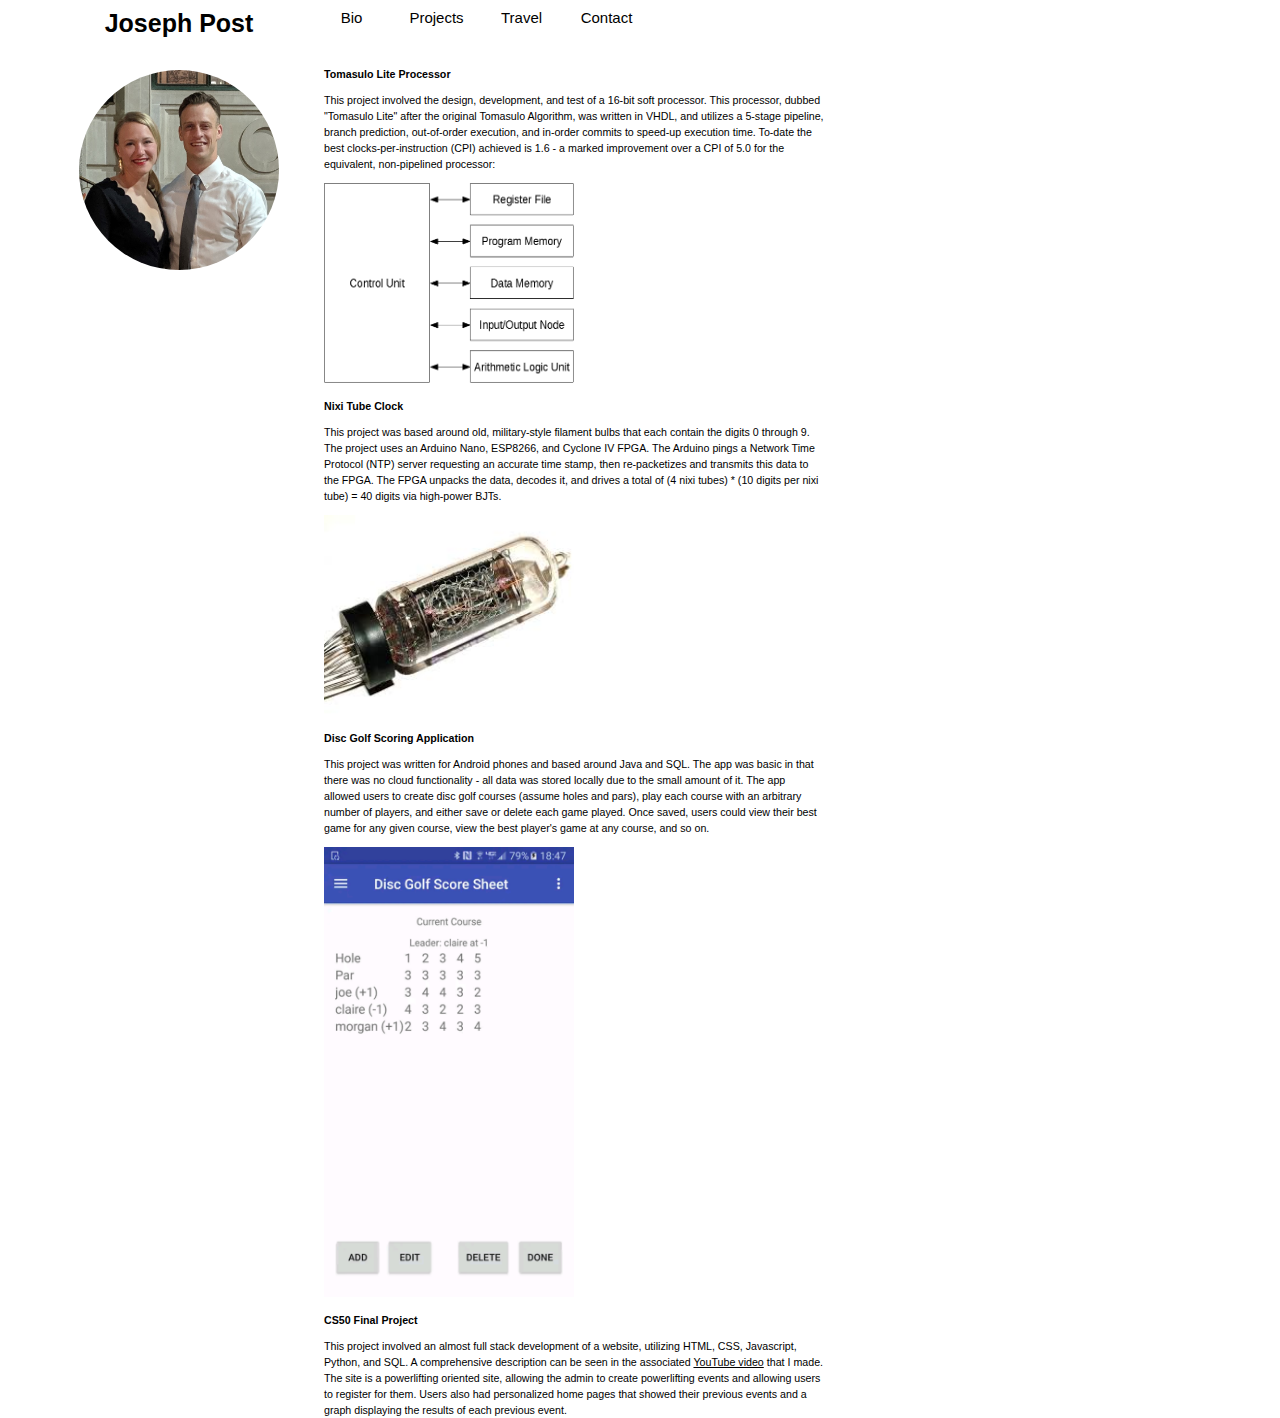
<file: html/index.html>
<!--
You may use this in any way, on any site, all we ask is that you please keep the link(s) crediting the author.   Though this is not mandatory, it is certainly appreciated.
 -->

<!DOCTYPE html PUBLIC "-//W3C//DTD XHTML 1.0 Strict//EN" "http://www.w3.org/TR/xhtml1/DTD/xhtml1-strict.dtd">
<html xmlns="http://www.w3.org/1999/xhtml" xml:lang="en" lang="en">
<head>
		<title>Joseph Post</title>
		<meta http-equiv="content-type" content="text/html;charset=utf-8" />
		<link rel="stylesheet" type="text/css" href="../css/main.css" />
</head>
<body>
<div id="mainContentArea">
		<div id="contentBox">
				<div id="heading">
	        <div id="title">Joseph Post</div>

					<div id="linkGroup">
							<div class="link"><a href="bio.html" class="fill-div">Bio</a></div>
							<div class="link"><a href="projects.html" class="fill-div">Projects</a></div>
							<div class="link"><a href="travel.html" class="fill-div">Travel</a></div>
							<div class="link"><a href="contact.html" class="fill-div">Contact</a></div>
	        </div>
				</div>

        <div id="descriptiveContent">
					<div id="title">
						<img src="../img/profile_pic.jpg" width=200px height=200px alt="profile_pic" style="border-radius: 50%">
					</div>
						<div id="bluebox_child1">
								<!-- <div id="Projects" class="tabcontent"> -->
								<div>
								  <h3>Tomasulo Lite Processor</h3>
								  <p>
										This project involved the design, development, and test of a 16-bit soft processor.
										This processor, dubbed "Tomasulo Lite" after the original Tomasulo Algorithm, was written
										in VHDL, and utilizes a 5-stage pipeline, branch prediction, out-of-order execution, and
										in-order commits to speed-up execution time. To-date the best clocks-per-instruction (CPI)
										achieved is 1.6 - a marked improvement over a CPI of 5.0 for the equivalent, non-pipelined
										processor:
									</p>
									<img src="../img/CPU.png" width=250px height=200px>
								</div>
								<div>
								  <h3>Nixi Tube Clock</h3>
								  <p>
										This project was based around old, military-style filament bulbs that each contain the digits
										0 through 9. The project uses an Arduino Nano, ESP8266, and Cyclone IV FPGA. The Arduino
										pings a Network Time Protocol (NTP) server requesting an accurate time stamp, then re-packetizes
										and transmits this data to the FPGA. The FPGA unpacks the data, decodes it, and drives a total of
										(4 nixi tubes) * (10 digits per nixi tube) = 40 digits via high-power BJTs.
									</p>
									<img src="../img/nixitube.jpg" width=250px height=200px>
								</div>
								<div>
								  <h3>Disc Golf Scoring Application</h3>
								  <p>
										This project was written for Android phones and based around Java and SQL. The app was basic in that
										there was no cloud functionality - all data was stored locally due to the small amount of it. The app
										allowed users to create disc golf courses (assume holes and pars), play each course with an arbitrary number
										of players, and either save or delete each game played. Once saved, users could view their best game for
										any given course, view the best player's game at any course, and so on.
									</p>
									<img src="../img/discgolfapp.png" width=250px height=450px>
								</div>
								<div>
								  <h3>CS50 Final Project</h3>
								  <p>
										This project involved an almost full stack development of a website, utilizing HTML, CSS, Javascript, Python,
										and SQL. A comprehensive description can be seen in the associated
										<a href="https://www.youtube.com/watch?v=oAwRVOzAsN4&t=1s">YouTube video</a> that I made. The site is a powerlifting
										oriented site, allowing the admin to create powerlifting events and allowing users to register for them. Users
										also had personalized home pages that showed their previous events and a graph displaying the results of each
										previous event.
									</p>
								</div>
						</div>
        </div>
		</div>
</div>
</body>
</html>
</file>
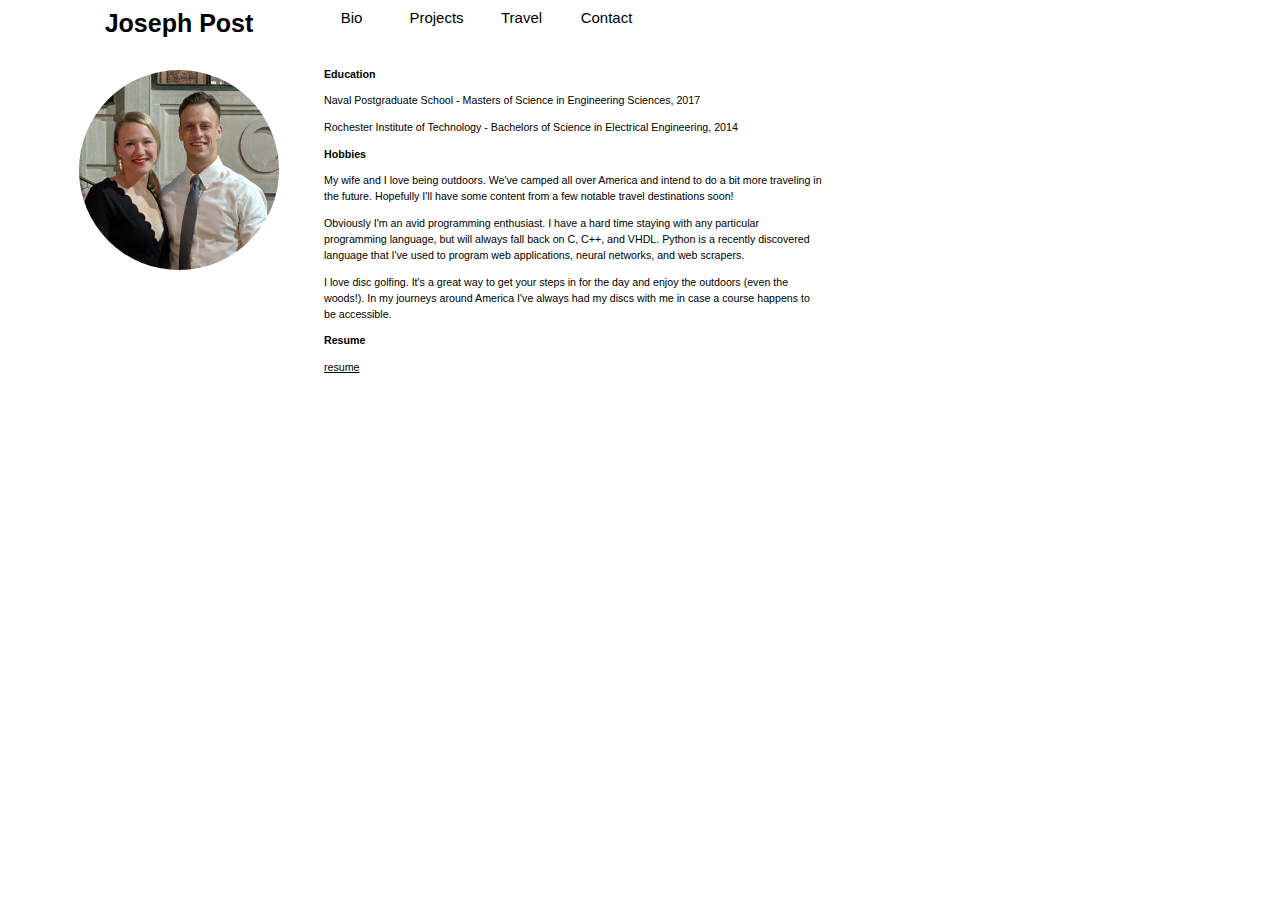
<file: html/bio.html>
<!--
You may use this in any way, on any site, all we ask is that you please keep the link(s) crediting the author.   Though this is not mandatory, it is certainly appreciated.
 -->

<!DOCTYPE html PUBLIC "-//W3C//DTD XHTML 1.0 Strict//EN" "http://www.w3.org/TR/xhtml1/DTD/xhtml1-strict.dtd">
<html xmlns="http://www.w3.org/1999/xhtml" xml:lang="en" lang="en">
<head>
		<title>Joseph Post</title>
		<meta http-equiv="content-type" content="text/html;charset=utf-8" />
		<link rel="stylesheet" type="text/css" href="../css/main.css" />
</head>
<body>
<div id="mainContentArea">
		<div id="contentBox">
				<div id="heading">
	        <div id="title">Joseph Post</div>

	        <div id="linkGroup">
							<div class="link"><a href="bio.html" class="fill-div">Bio</a></div>
							<div class="link"><a href="projects.html" class="fill-div">Projects</a></div>
							<div class="link"><a href="travel.html" class="fill-div">Travel</a></div>
							<div class="link"><a href="contact.html" class="fill-div">Contact</a></div>
	        </div>
				</div>

        <div id="descriptiveContent">
					<div id="title">
						<img src="../img/profile_pic.jpg" width=200px height=200px alt="profile_pic" style="border-radius: 50%">
					</div>
						<div id="bluebox_child1">
								<div id="Bio" class="tabcontent">
								  <h3>Education</h3>
								  <p>Naval Postgraduate School - Masters of Science in Engineering Sciences, 2017</p>
									<p>Rochester Institute of Technology - Bachelors of Science in Electrical Engineering, 2014</p>
								</div>
								<div id="Bio" class="tabcontent">
								  <h3>Hobbies</h3>
								  <p>My wife and I love being outdoors. We've camped all over America and intend to do a bit more traveling in the future.
										Hopefully I'll have some content from a few notable travel destinations soon!
									</p>
									<p>Obviously I'm an avid programming enthusiast. I have a hard time staying with any particular programming language, but
											will always fall back on C, C++, and VHDL. Python is a recently discovered language that I've used to program web
											applications, neural networks, and web scrapers.
									</p>
									<p>I love disc golfing. It's a great way to get your steps in for the day and enjoy the outdoors (even the woods!).
										In my journeys around America I've always had my discs with me in case a course happens to be accessible.
									</p>
								</div>
								<div id="Bio" class="tabcontent">
								  <h3>Resume</h3>
									<p><a target="_blank" href="./resume.pdf">resume</a></p>
								</div>
						</div>
        </div>
		</div>
</div>
</body>
</html>
</file>
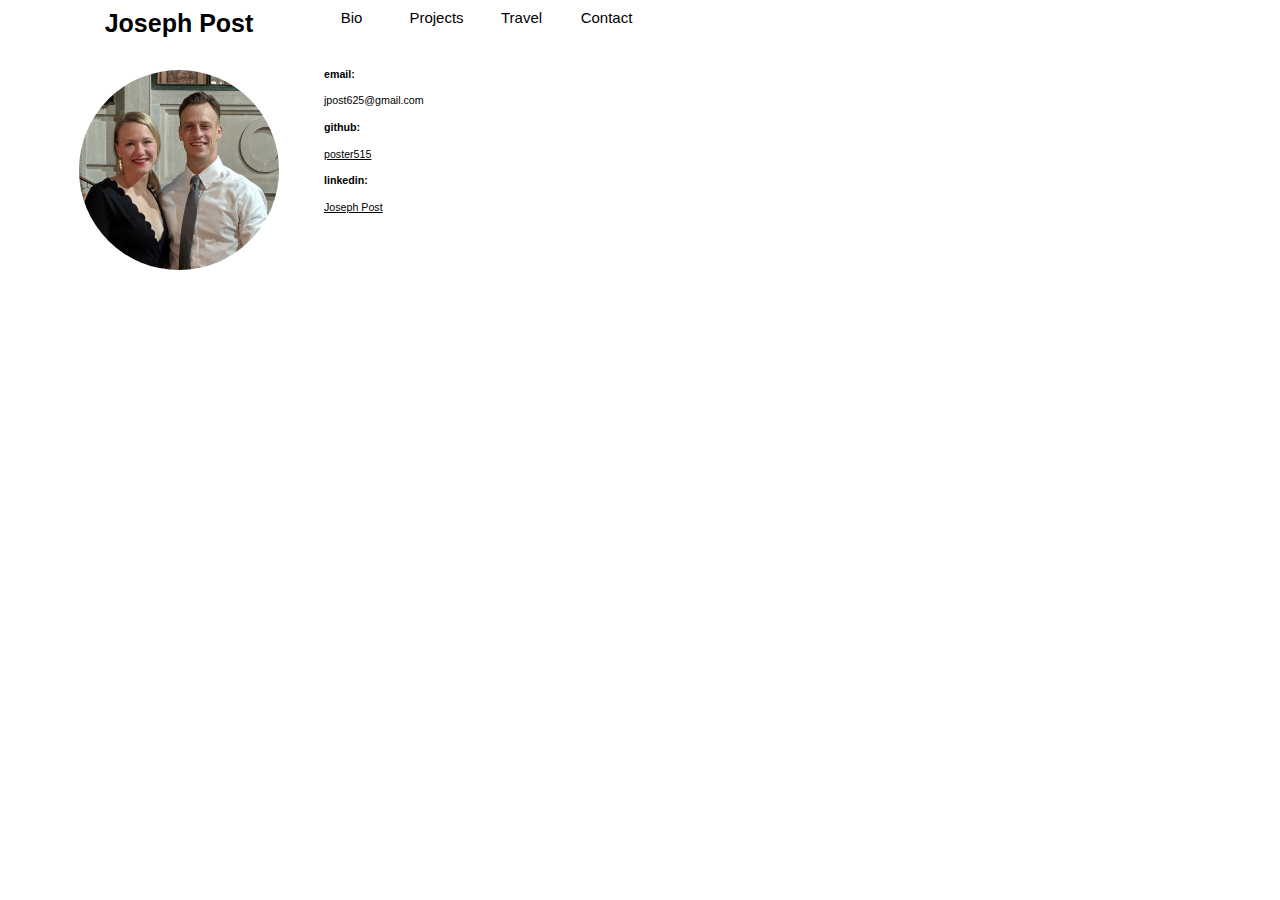
<file: html/contact.html>
<!--
You may use this in any way, on any site, all we ask is that you please keep the link(s) crediting the author.   Though this is not mandatory, it is certainly appreciated.
 -->

<!DOCTYPE html PUBLIC "-//W3C//DTD XHTML 1.0 Strict//EN" "http://www.w3.org/TR/xhtml1/DTD/xhtml1-strict.dtd">
<html xmlns="http://www.w3.org/1999/xhtml" xml:lang="en" lang="en">
<head>
		<title>Joseph Post</title>
		<meta http-equiv="content-type" content="text/html;charset=utf-8" />
		<link rel="stylesheet" type="text/css" href="../css/main.css" />
</head>
<body>
<div id="mainContentArea">
		<div id="contentBox">
				<div id="heading">
	        <div id="title">Joseph Post</div>

					<div id="linkGroup">
							<div class="link"><a href="bio.html" class="fill-div">Bio</a></div>
							<div class="link"><a href="projects.html" class="fill-div">Projects</a></div>
							<div class="link"><a href="travel.html" class="fill-div">Travel</a></div>
							<div class="link"><a href="contact.html" class="fill-div">Contact</a></div>
	        </div>
				</div>

        <div id="descriptiveContent">
					<div id="title">
						<img src="../img/profile_pic.jpg" width=200px height=200px alt="profile_pic" style="border-radius: 50%">
					</div>
						<div id="bluebox_child1">
								<div id="contact" class="tabcontent">
								  <h3>email:</h3>
								  <p>jpost625@gmail.com</p>
								</div>
								<div id="contact" class="tabcontent">
								  <h3>github:</h3>
								  <p><a target="_blank" href="https://github.com/poster515">poster515</a></p>
								</div>
								<div id="contact" class="tabcontent">
								  <h3>linkedin:</h3>
								  <p><a target="_blank" href="https://www.linkedin.com/in/joseph-post-a5481b28/">Joseph Post</a></p>
								</div>
						</div>
        </div>
		</div>
</div>
</body>
</html>
</file>
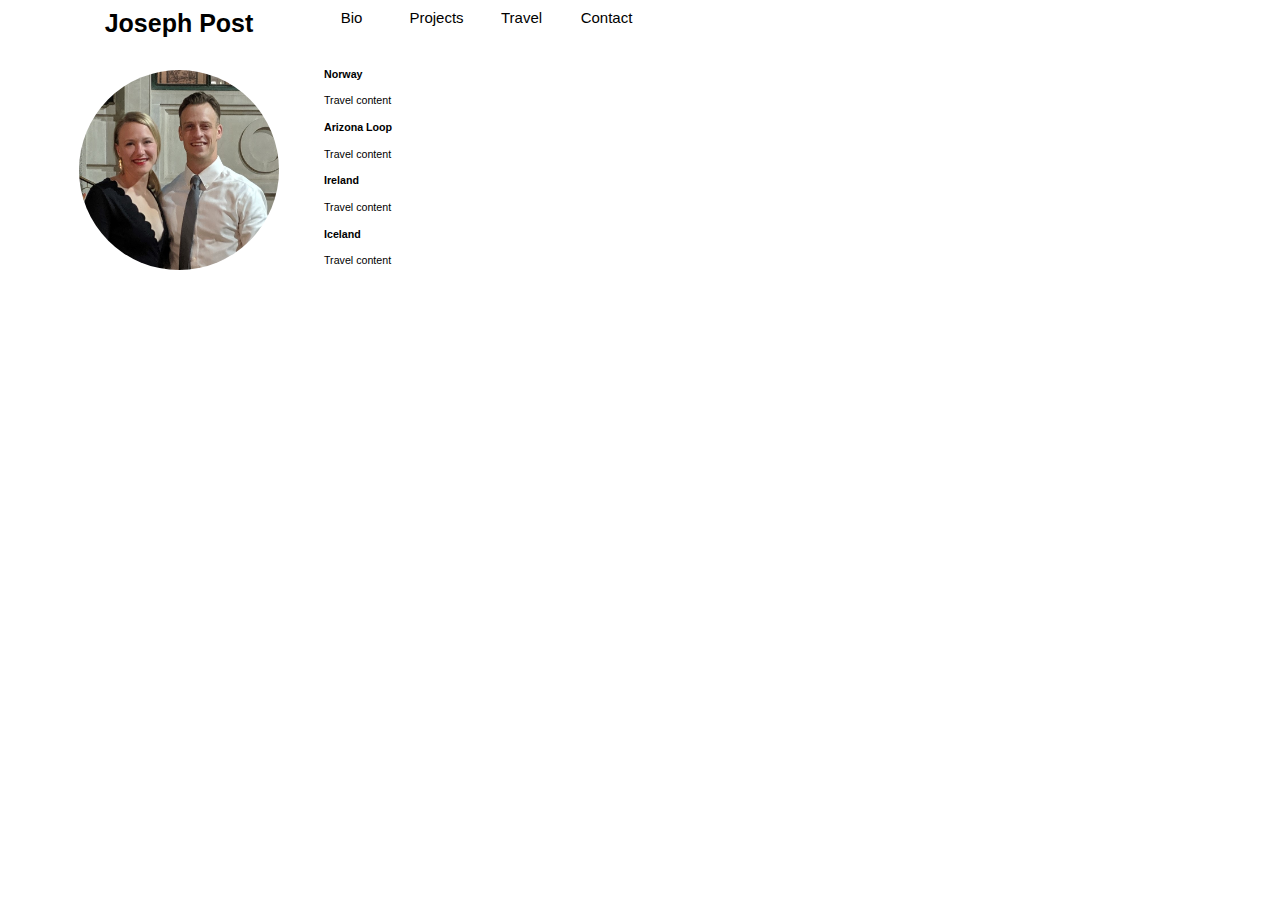
<file: html/travel.html>
<!--
You may use this in any way, on any site, all we ask is that you please keep the link(s) crediting the author.   Though this is not mandatory, it is certainly appreciated.
 -->

<!DOCTYPE html PUBLIC "-//W3C//DTD XHTML 1.0 Strict//EN" "http://www.w3.org/TR/xhtml1/DTD/xhtml1-strict.dtd">
<html xmlns="http://www.w3.org/1999/xhtml" xml:lang="en" lang="en">
<head>
		<title>Joseph Post</title>
		<meta http-equiv="content-type" content="text/html;charset=utf-8" />
		<link rel="stylesheet" type="text/css" href="../css/main.css" />
</head>
<body>
<div id="mainContentArea">
		<div id="contentBox">
				<div id="heading">
	        <div id="title">Joseph Post</div>

					<div id="linkGroup">
							<div class="link"><a href="bio.html" class="fill-div">Bio</a></div>
							<div class="link"><a href="projects.html" class="fill-div">Projects</a></div>
							<div class="link"><a href="travel.html" class="fill-div">Travel</a></div>
							<div class="link"><a href="contact.html" class="fill-div">Contact</a></div>
	        </div>
				</div>

        <div id="descriptiveContent">
					<div id="title">
						<img src="../img/profile_pic.jpg" width=200px height=200px alt="profile_pic" style="border-radius: 50%">
					</div>
						<div id="bluebox_child1">
								<div id="travel" class="tabcontent">
								  <h3>Norway</h3>
								  <p>Travel content</p>
								</div>
								<div id="travel" class="tabcontent">
								  <h3>Arizona Loop</h3>
								  <p>Travel content</p>
								</div>
								<div id="travel" class="tabcontent">
								  <h3>Ireland</h3>
								  <p>Travel content</p>
								</div>
								<div id="travel" class="tabcontent">
								  <h3>Iceland</h3>
								  <p>Travel content</p>
								</div>
						</div>
        </div>
		</div>
</div>
</body>
</html>
</file>
<file: css/main.css>
html
{
  /* overflow: hidden; */
  height: 99%;
}

body
{
  background: $ffffff;
  height: 99%;
  margin: 0;
  padding: 0;
  line-height: 150%;
  text-align: center;
}

*
{
  font-size: 8pt;
  font-family: Tahoma, Verdana, sans-serif;
  color: #000000;
  text-align: left;

}



/* === Containers === */


#mainContentArea
{
  margin: 0 auto 0 auto;
  display: table;
  height: 100%;
  position: relative;
  overflow: auto;
  width: 90%;
}

#heading {
  content: "";
  display: table;
  clear: both;
  height:40px;
  }
  #title
  {
  width:230px;
  height:40px;
  margin-right:20px;
  margin-top:15px;
  font-family:Verdana, Arial, Helvetica, sans-serif;
  font-size:25px;
  font-weight:bold;
  text-align:center;
  float:left;
  }
  #linkGroup
  {
    float:left;
    margin-right:10px;
    height:auto;
    width:auto;
  }

  a.fill-div {
    display: block;
    height: 100%;
    width: 100%;
    text-decoration: none;
    text-align: center;
    margin-top: 10px;
    font-size:15px;
}

.link {
  width:75px;
  height:40px;
  margin-right:10px;
  float: left;
  border-style: hidden;
  background-color: #FFFFFF;
}

#descriptiveContent {
   content: "";
   display: table;
   clear: both;

   /* border-style: solid;
   border-color: #A9A9A9; */
   }
   #bluebox_child1 {
   float:left;
   height:600px;
   width:500px;
   padding:0 10px;
   }

.contentTitle
{
font-family:Verdana, Arial, Helvetica, sans-serif;
color:#213E74;
font-size:19px;
margin-left:15px;
margin-right:12px;
margin-bottom:12px;
width:230px;
}

.pageContent
{
font-family: Arial, Helvetica, sans-serif;
color:#000000;
font-size:12px;
margin-left:20px;
margin-right:20px;
width:auto;

}

html, body {
text-align: center;

}
p {
  text-align: left;
}
</file>
